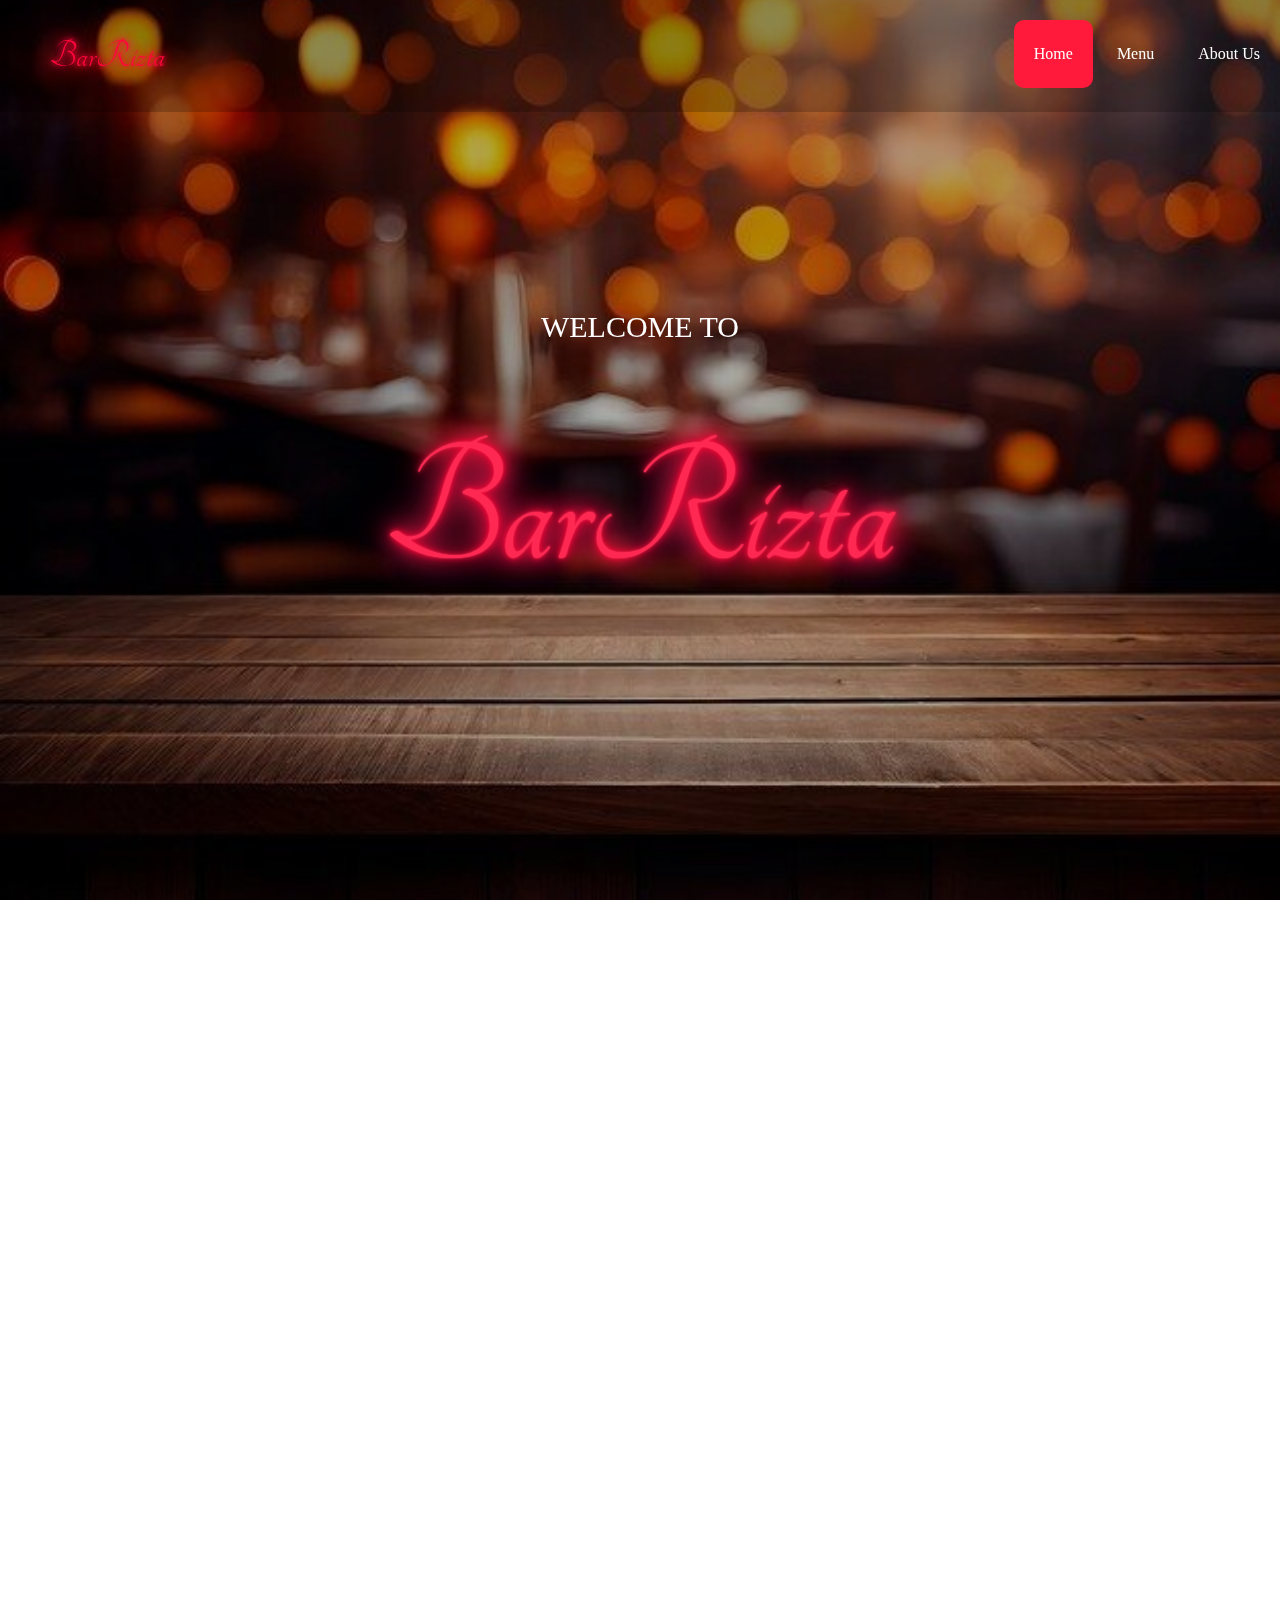
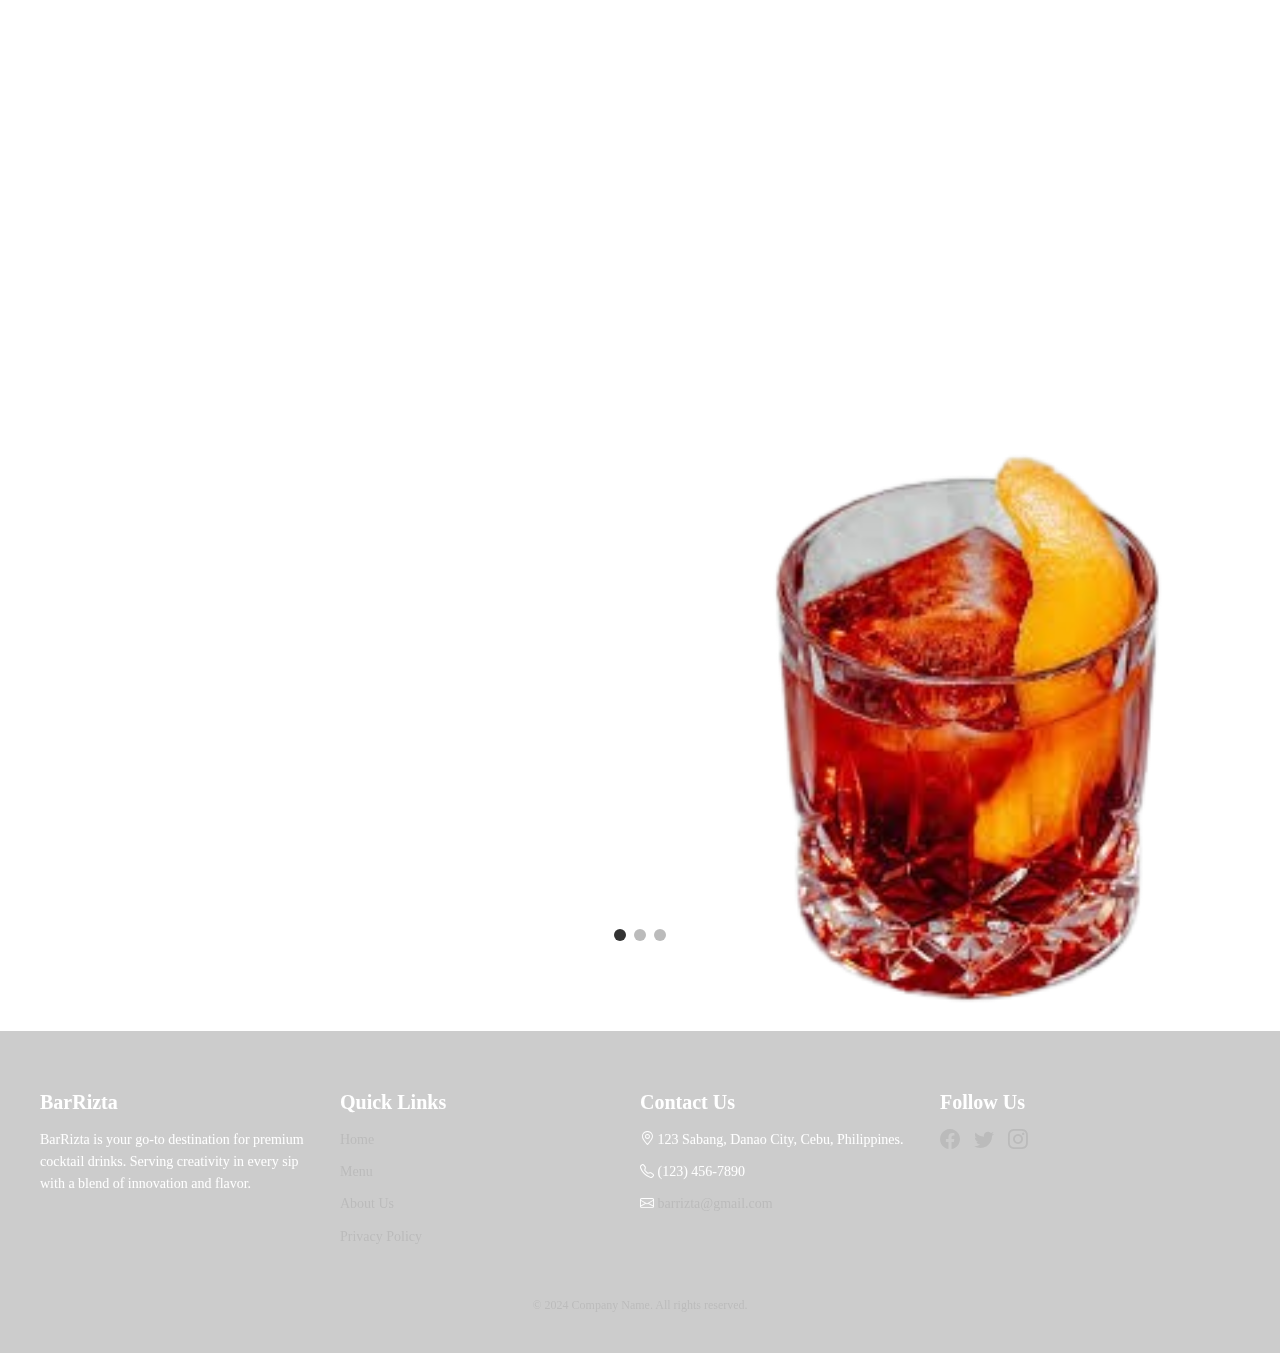
<file: index.html>
<!DOCTYPE html>
<html lang="en">

<head>
    <meta charset="UTF-8">
    <meta name="viewport" content="width=device-width, initial-scale=1.0">

    <link rel="stylesheet" href="https://cdn.jsdelivr.net/npm/bootstrap-icons@1.11.3/font/bootstrap-icons.min.css">

    <link rel="preconnect" href="https://fonts.googleapis.com">
    <link rel="preconnect" href="https://fonts.gstatic.com" crossorigin>
    <link
        href="https://fonts.googleapis.com/css2?family=Ephesis&family=Italianno&family=Montserrat:ital,wght@0,100..900;1,100..900&family=Tangerine:wght@400;700&display=swap"
        rel="stylesheet">

    <title>Home</title>

    <style>
        body {
            font-family: "Playfair Display", serif;
            font-optical-sizing: auto;
            font-weight: 300;
            font-style: normal;
            font-optical-sizing: auto;
            margin: 0;
            height: 100vh;
            position: relative;
            overflow-x: hidden;
            background-image: url('6.jpg');
            background-attachment: fixed;
            background-size: cover;
            background-position: center;
        }

        body::before {
            content: "";
            position: fixed;
            top: 0;
            left: 0;
            width: 100%;
            height: 100%;
            background: rgba(0, 0, 0, var(--overlay-darkness, 0.3));
            pointer-events: none;
            z-index: -1;
            transition: background 0.3s ease;
        }

        /* NAV AND TITLE */
        .welcome {
            /*background-color: #1e90ff;*/
            height: 100vh;
            display: flex;
            flex-direction: column;
            justify-content: center;
            align-items: center;
            /*color: white;*/
        }

        .logo-text {
            margin-left: 50px;
            position: relative;
            font-family: "Tangerine", cursive;
            font-weight: 1700;
            font-style: normal;
            font-size: 40px;
            text-decoration: none;
            color: #ff073a;
            /* Bright red color */
            text-shadow:
                0 0 5px #ff073a,
                0 0 10px #ff073a,
                0 0 20px #ff073a,
                0 0 30px #ff2a68,
                0 0 40px #ff2a68,
                0 0 50px #ff073a;
        }

        .navbar {
            display: flex;
            align-items: center;
            justify-content: space-between;
            width: 100%;
            padding: 20px 30px;
            position: fixed;
            top: 0;
            z-index: 1000;
            /*color: white;*/
            background-color: rgba(0, 0, 0, 0.2);
        }

        .navbar .logo {
            display: flex;
            align-items: center;
        }

        .navbar .logo img {
            height: 70px;
            width: 80px;
            margin-right: 10px;
        }

        .navbar .nav-links a {
            text-decoration: none;
            padding: 25px 20px;
            display: inline-block;
            position: relative;
            color: white;
            z-index: 1;
            overflow: hidden;
            /* Ensures the background effect stays within the boundaries */
        }

        .navbar .nav-links a::after {
            content: '';
            position: absolute;
            left: 50%;
            /* Start from the center */
            top: 50%;
            /* Start from the center */
            transform: translate(-50%, -50%) scale(0);
            /* Initially scale to zero */
            width: 100%;
            /* Covers the entire link */
            height: 100%;
            /* Covers the entire link */
            background-color: transparent;
            /* Default background color */
            border-radius: 10px;
            /* Adjustable border radius */
            transition: all 0.3s ease;
            /* Smooth transition */
            z-index: -1;
            /* Ensures it's behind the text */
        }

        .navbar .nav-links .home {
            background-color: #ff1a3c;
            /* Neon red */
            border-radius: 10px;
        }

        .navbar .nav-links .menu::after {
            background-color: #007bff;
            /* Neon blue */
        }

        .navbar .nav-links .about::after {
            background-color: #007bff;
            /* Neon blue */
        }

        .navbar .nav-links .contact::after {
            background-color: #007bff;
            /* Neon blue */
        }


        .navbar .nav-links a:hover::after {
            transform: translate(-50%, -50%) scale(1);
            /* Expands to full size */
        }

        .navbar .nav-links a:hover {
            color: white;
        }


        .wt {
            height: 10vh;
            display: flex;
            margin-top: 200px;
            font-size: 30px;
            font-weight: 500;
            color: white;
        }

        .bar {
            font-family: "Tangerine", cursive;
            font-weight: 1700;
            font-style: normal;
            font-size: 180px;
            margin-top: -10px;
            color: #ff2852;
            /* Bright red color */
            text-shadow:
                0 0 2px #ff4d6d,
                0 0 5px #ff073a,
                0 0 10px #ff073a,
                0 0 20px #ff073a,
                0 0 30px #ff2a68,
                0 0 40px #ff2a68,
                0 0 50px #ff073a;

            text-align: center;
        }

        /* END NAV AND TITLE */

        .introduction-container {
            display: flex;
            width: 100%;
            max-width: 1500px;
            height: 80%;
        }

        /*.image-container {
            flex: 1;
            background-image: url('Party.jpg');
            /* Example Image URL 
            background-size: cover;
            background-position: center;
            border-radius: 10px;
            margin-left: 170px;
        }*/

        .text-container {
            flex: 1;
            padding: 40px;
            display: flex;
            flex-direction: column;
            justify-content: center;
            color: white;
        }

        .text-container p {
            font-size: 1.7rem;
            line-height: 1.6;
        }

        /* Ensure the text is centered and appears on a solid background */
        .introduction-container {
            background-color: transparent;
        }

        .slider-container {
            display: flex;
            align-items: center;
            max-width: 1650px;
            width: 100%;
            position: relative;
            z-index: 0;
            overflow: hidden;
            border-radius: 10px;
            height: 600px;
        }


        .titles {
            width: 50%;
            padding: 20px;
            text-align: center;
            display: flex;
            flex-direction: column;
            justify-content: center;
            align-items: center;
            height: 100%;
            color: white;
        }

        .seller {
            display: flex;
            margin-top: 200px;
            font-size: 50px;
            font-weight: 500;
            justify-content: center;
            align-items: center;
            color: white;
        }

        .titles h2 {
            font-size: 5rem;
            margin: 0;
            opacity: 0;
            transition: opacity 0.5s ease;
            display: none;
        }

        .titles h2.active {
            opacity: 1;
            display: block;
        }

        .slider {
            width: 50%;
            max-width: 800px;
            position: relative;
            overflow: hidden;
            border-radius: 10px;
            height: 100%;
        }

        .slides {
            display: flex;
            transition: transform 0.5s ease-in-out;
            height: 100%;
        }

        .slides img {
            width: 100%;
            flex-shrink: 0;
            object-fit: contain;
            border-radius: 10px;
            height: 100%;
        }

        .buttons button {
            background: none;
            border: none;
            cursor: pointer;
            font-size: 4rem;
            color: white;
            background-color: black;
            border-radius: 80px;
            position: absolute;
            width: 3rem;
            height: 3rem;
            display: flex;
            justify-content: center;
            align-items: center;
            top: 50%;
            transform: translateY(-50%);
            z-index: 10;
            transition: transform 0.2s ease, color 0.2s ease;
        }

        .buttons button#prev {
            right: 1400px;
        }

        .buttons button#next {
            left: 1400px;
        }

        .buttons button:hover {
            transform: translateY(-50%) scale(1.1);
        }

        .dots {
            position: absolute;
            bottom: 90px;
            left: 50%;
            transform: translateX(-50%);
            display: flex;
            gap: 8px;
        }

        .dots div {
            width: 12px;
            height: 12px;
            background-color: #bbb;
            border-radius: 50%;
            cursor: pointer;
            transition: background-color 0.3s;
        }

        .dots .active {
            background-color: #333;
        }

        /* Footer Styling */
        .footer {
            color: #fff;
            padding: 40px 20px;
            background-color: rgba(0, 0, 0, 0.2);
        }

        .footer-container {
            max-width: 1200px;
            margin: 0 auto;
            display: flex;
            flex-wrap: wrap;
            justify-content: space-between;
            align-items: flex-start;
        }

        .footer-section {
            flex: 1 1 300px;
            margin-bottom: 20px;
        }

        .footer-section h3 {
            margin-bottom: 15px;
            font-size: 20px;
        }

        .footer-section p,
        .footer-section ul {
            font-size: 14px;
            line-height: 1.6;
            padding: 0;
            margin: 0;
            list-style: none;
        }

        .footer-section ul li {
            margin-bottom: 10px;
        }

        .footer-section ul li a {
            color: #bbb;
            text-decoration: none;
            transition: color 0.3s;
        }

        .footer-section ul li a:hover {
            color: #fff;
        }

        .social-icons a {
            text-decoration: none;
            color: #bbb;
            margin-right: 10px;
            font-size: 20px;
            transition: color 0.3s;
        }

        .social-icons a:hover {
            color: #fff;
        }

        .footer-bottom {
            text-align: center;
            margin-top: 20px;
            font-size: 12px;
            color: #bbb;
        }

        /* Mobile Styles */
        @media (max-width: 768px) {

            /* Navbar */
            .navbar {
                flex-direction: column;
                align-items: flex-start;
                padding: 10px 20px;
            }

            .nav-links {
                flex-direction: column;
                gap: 10px;
                align-items: flex-start;
            }

            /* Welcome Section */
            .wt {
                font-size: 1rem;
            }

            .bar {
                font-size: 1.5rem;
            }

            /* Introduction Section */
            .introduction-container {
                flex-direction: column;
                padding: 10px;
            }

            .image-container,
            .text-container {
                flex: none;
                width: 100%;
                margin-bottom: 15px;
            }

            /* Slider Section */
            .titles {
                flex-direction: column;
                gap: 10px;
            }

            .titles h2 {
                font-size: 0.9rem;
                text-align: center;
            }

            .buttons {
                justify-content: center;
                gap: 10px;
            }

            /* Footer */
            .footer-section {
                margin-bottom: 15px;
            }

            .footer-section h3 {
                font-size: 1rem;
            }

            .social-icons a {
                font-size: 1.2rem;
            }
        }

        @media (max-width: 768px) {

            /* Navbar */
            .logo-text {
                font-size: 3rem;
                /* Make BarRizta logo larger */
            }

            .slider-container {
                padding: 10px;
            }

            /* Buttons are always visible */
            .buttons {
                display: flex;
            }
        }
    </style>
</head>

<body>
    <div class="welcome">
        <div class="navbar">
            <div class="logo">
                <span class="logo-text">BarRizta</span>
            </div>
            <div class="nav-links">
                <a href="index.html" class="home">Home</a>
                <a href="menu.html" class="menu">Menu</a>
                <a href="about us.html" class="about">About Us</a>
            </div>
        </div>
        <p class="wt">WELCOME TO</p>
        <p class="bar">BarRizta</p>
    </div>
    <div class="introduction-container">
        <!-- Left Side: Cocktail Image -->
        <div class="image-container">
            <!-- The image will appear here -->
        </div>

        <!-- Right Side: Introduction Text -->
        <div class="text-container">
            <p>BarRitza is your ultimate destination for expertly crafted cocktails. We specialize in both classic and
                modern cocktail drinks, offering an unforgettable experience with every sip. Whether you’re here for
                a night out with friends or to enjoy a quiet evening, our bar is the perfect place to relax and enjoy
                premium cocktails in a vibrant and inviting atmosphere. Come and discover your new favorite drink at
                BarRitza.</p>
        </div>
    </div>
    <div class="seller">
        <h2>Our Best Seller's!</h2>
    </div>
    <div class="slider-container">
        <div class="titles" id="titles">
            <h2 class="active">Negroni</h2>
            <h2>Sex on <br> the Beach</h2>
            <h2>Classic <br> Margarita</h2>
        </div>
        <div class="slider">
            <div class="slides">
                <img src="Negroni.png" alt="Image 1">
                <img src="Negroni.png" alt="Image 1">
                <img src="Sex_on_the_beach.png" alt="Image 2">
                <img src="Classic Margarita.png" alt="Image 3">
                <img src="Negroni.png" alt="Image 1">
            </div>
        </div>
        <div class="buttons">
            <button id="prev"><i class="bi bi-arrow-left-circle-fill"></i></button>
            <button id="next"><i class="bi bi-arrow-right-circle-fill"></i></button>
        </div>
        <div class="dots" id="dots"></div>
    </div>
    <!-- Footer -->
    <footer class="footer">
        <div class="footer-container">
            <!-- Company Info Section -->
            <div class="footer-section company-info">
                <h3>BarRizta</h3>
                <p>BarRizta is your go-to destination for premium cocktail drinks. Serving creativity in every sip <br>
                    with a blend of innovation and flavor.</p>
            </div>

            <!-- Quick Links Section -->
            <div class="footer-section quick-links">
                <h3>Quick Links</h3>
                <ul>
                    <li><a href="index.html">Home</a></li>
                    <li><a href="menu.html">Menu</a></li>
                    <li><a href="about us.html">About Us</a></li>
                    <li><a href="#">Privacy Policy</a></li>
                </ul>
            </div>

            <!-- Contact Section -->
            <div class="footer-section contact-info">
                <h3>Contact Us</h3>
                <ul>
                    <li><i class="bi bi-geo-alt"></i> 123 Sabang, Danao City, Cebu, Philippines.</li>
                    <li><i class="bi bi-telephone"></i> (123) 456-7890</li>
                    <li><i class="bi bi-envelope"></i> <a href="mailto:info@company.com">barrizta@gmail.com</a></li>
                </ul>
            </div>

            <!-- Social Media Section -->
            <div class="footer-section social-media">
                <h3>Follow Us</h3>
                <div class="social-icons">
                    <a href="#"><i class="bi bi-facebook"></i></a>
                    <a href="#"><i class="bi bi-twitter"></i></a>
                    <a href="#"><i class="bi bi-instagram"></i></a>
                </div>
            </div>
        </div>
        <div class="footer-bottom">
            © 2024 Company Name. All rights reserved.
        </div>
    </footer>

    <script src="imageslider.js"></script>
    <scrtip src="body.js">
        </script>
</body>


</html>
</file>
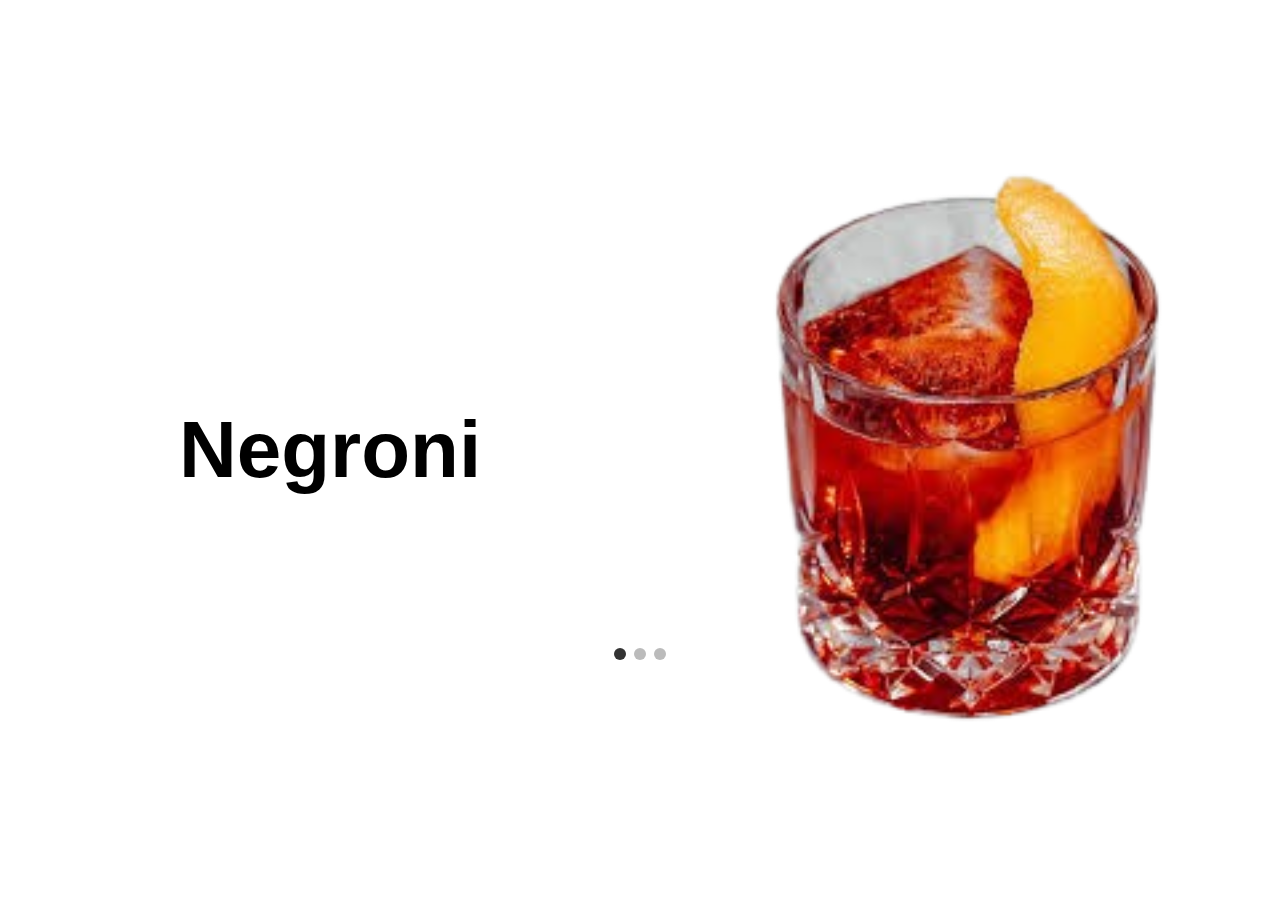
<file: imageslider.html>
<!DOCTYPE html>
<html lang="en">

<head>
    <meta charset="UTF-8">
    <meta name="viewport" content="width=device-width, initial-scale=1.0">
    <link rel="stylesheet" href="https://cdn.jsdelivr.net/npm/bootstrap-icons@1.11.3/font/bootstrap-icons.min.css">
    <title>Image Slider with Titles</title>
    <style>
        body {
            font-family: Arial, sans-serif;
            margin: 0;
            padding: 0;
            display: flex;
            justify-content: center;
            align-items: center;
            height: 100vh;
        }

        .slider-container {
            display: flex;
            align-items: center;
            max-width: 1500px;
            width: 100%;
            position: relative;
            overflow: hidden;
            border-radius: 10px;
            background-color: #fff;
            height: 600px;
        }

        .titles {
            width: 50%;
            padding: 20px;
            text-align: center;
            display: flex;
            flex-direction: column;
            justify-content: center;
            align-items: center;
            height: 100%;
        }

        .titles h2 {
            font-size: 5rem;
            margin: 0;
            opacity: 0;
            transition: opacity 0.5s ease;
            display: none;
        }

        .titles h2.active {
            opacity: 1;
            display: block;
        }

        .slider {
            width: 50%;
            max-width: 800px;
            position: relative;
            overflow: hidden;
            border-radius: 10px;
            height: 100%;
        }

        .slides {
            display: flex;
            transition: transform 0.5s ease-in-out;
            height: 100%;
        }

        .slides img {
            width: 100%;
            flex-shrink: 0;
            object-fit: contain;
            border-radius: 10px;
            height: 100%;
        }

        .buttons button {
            background: none;
            border: none;
            cursor: pointer;
            font-size: 4rem;
            color: black;
            background-color: white;
            border-radius: 80px;
            position: absolute;
            width: 3rem;
            height: 3rem;
            display: flex;
            justify-content: center;
            align-items: center;
            top: 50%;
            transform: translateY(-50%);
            z-index: 10;
            transition: transform 0.2s ease, color 0.2s ease;
        }

        .buttons button#prev {
            right: 1400px;
        }

        .buttons button#next {
            left: 1400px;
        }

        .buttons button:hover {
            transform: translateY(-50%) scale(1.1);
        }

        .dots {
            position: absolute;
            bottom: 90px;
            left: 50%;
            transform: translateX(-50%);
            display: flex;
            gap: 8px;
        }

        .dots div {
            width: 12px;
            height: 12px;
            background-color: #bbb;
            border-radius: 50%;
            cursor: pointer;
            transition: background-color 0.3s;
        }

        .dots .active {
            background-color: #333;
        }
    </style>
</head>

<body>
    <div class="slider-container">
        <div class="titles" id="titles">
            <h2 class="active">Negroni</h2>
            <h2>Sex on <br> the Beach</h2>
            <h2>Classic <br> Margarita</h2>
        </div>
        <div class="slider">
            <div class="slides">
                <img src="Negroni.png" alt="Image 1">
                <img src="Negroni.png" alt="Image 1">
                <img src="Sex_on_the_beach.png" alt="Image 2">
                <img src="Classic Margarita.png" alt="Image 3">
                <img src="Negroni.png" alt="Image 1">
            </div>
        </div>
        <div class="buttons">
            <button id="prev"><i class="bi bi-arrow-left-circle-fill"></i></button>
            <button id="next"><i class="bi bi-arrow-right-circle-fill"></i></button>
        </div>
        <div class="dots" id="dots"></div>
    </div>

    <script>
        const slides = document.querySelector('.slides');
        const images = document.querySelectorAll('.slides img');
        const titles = document.querySelectorAll('.titles h2');
        const prevButton = document.getElementById('prev');
        const nextButton = document.getElementById('next');
        const dotsContainer = document.getElementById('dots');

        let index = 1; // Start at the first logical slide
        const totalImages = images.length;
        const logicalSlides = totalImages - 2; // Exclude duplicates
        const slideWidth = 100;

        // Create dots dynamically
        for (let i = 0; i < logicalSlides; i++) {
            const dot = document.createElement('div');
            dot.classList.add('dot');
            if (i === 0) dot.classList.add('active');
            dotsContainer.appendChild(dot);
        }

        const dots = document.querySelectorAll('.dots .dot');

        function updateDots() {
            dots.forEach((dot, idx) => {
                dot.classList.toggle('active', idx === (index - 1) % logicalSlides);
            });
        }

        function updateTitle() {
            titles.forEach((title, idx) => {
                title.classList.toggle('active', idx === (index - 1) % logicalSlides);
            });
        }

        function moveToSlide() {
            slides.style.transition = 'transform 0.5s ease-in-out';
            slides.style.transform = `translateX(-${index * slideWidth}%)`;
            updateDots();
            updateTitle();
        }

        function nextSlide() {
            index++;
            moveToSlide();
            if (index === totalImages - 1) {
                setTimeout(() => {
                    slides.style.transition = 'none';
                    index = 1;
                    slides.style.transform = `translateX(-${index * slideWidth}%)`;
                }, 500);
            }
        }

        function prevSlide() {
            index--;
            moveToSlide();
            if (index === 0) {
                setTimeout(() => {
                    slides.style.transition = 'none';
                    index = totalImages - 2;
                    slides.style.transform = `translateX(-${index * slideWidth}%)`;
                }, 500);
            }
        }

        function goToSlide(slideIndex) {
            index = slideIndex + 1; // Adjust for duplicates
            moveToSlide();
        }

        dots.forEach((dot, idx) => {
            dot.addEventListener('click', () => goToSlide(idx));
        });

        nextButton.addEventListener('click', nextSlide);
        prevButton.addEventListener('click', prevSlide);
    </script>
</body>

</html>
</file>
